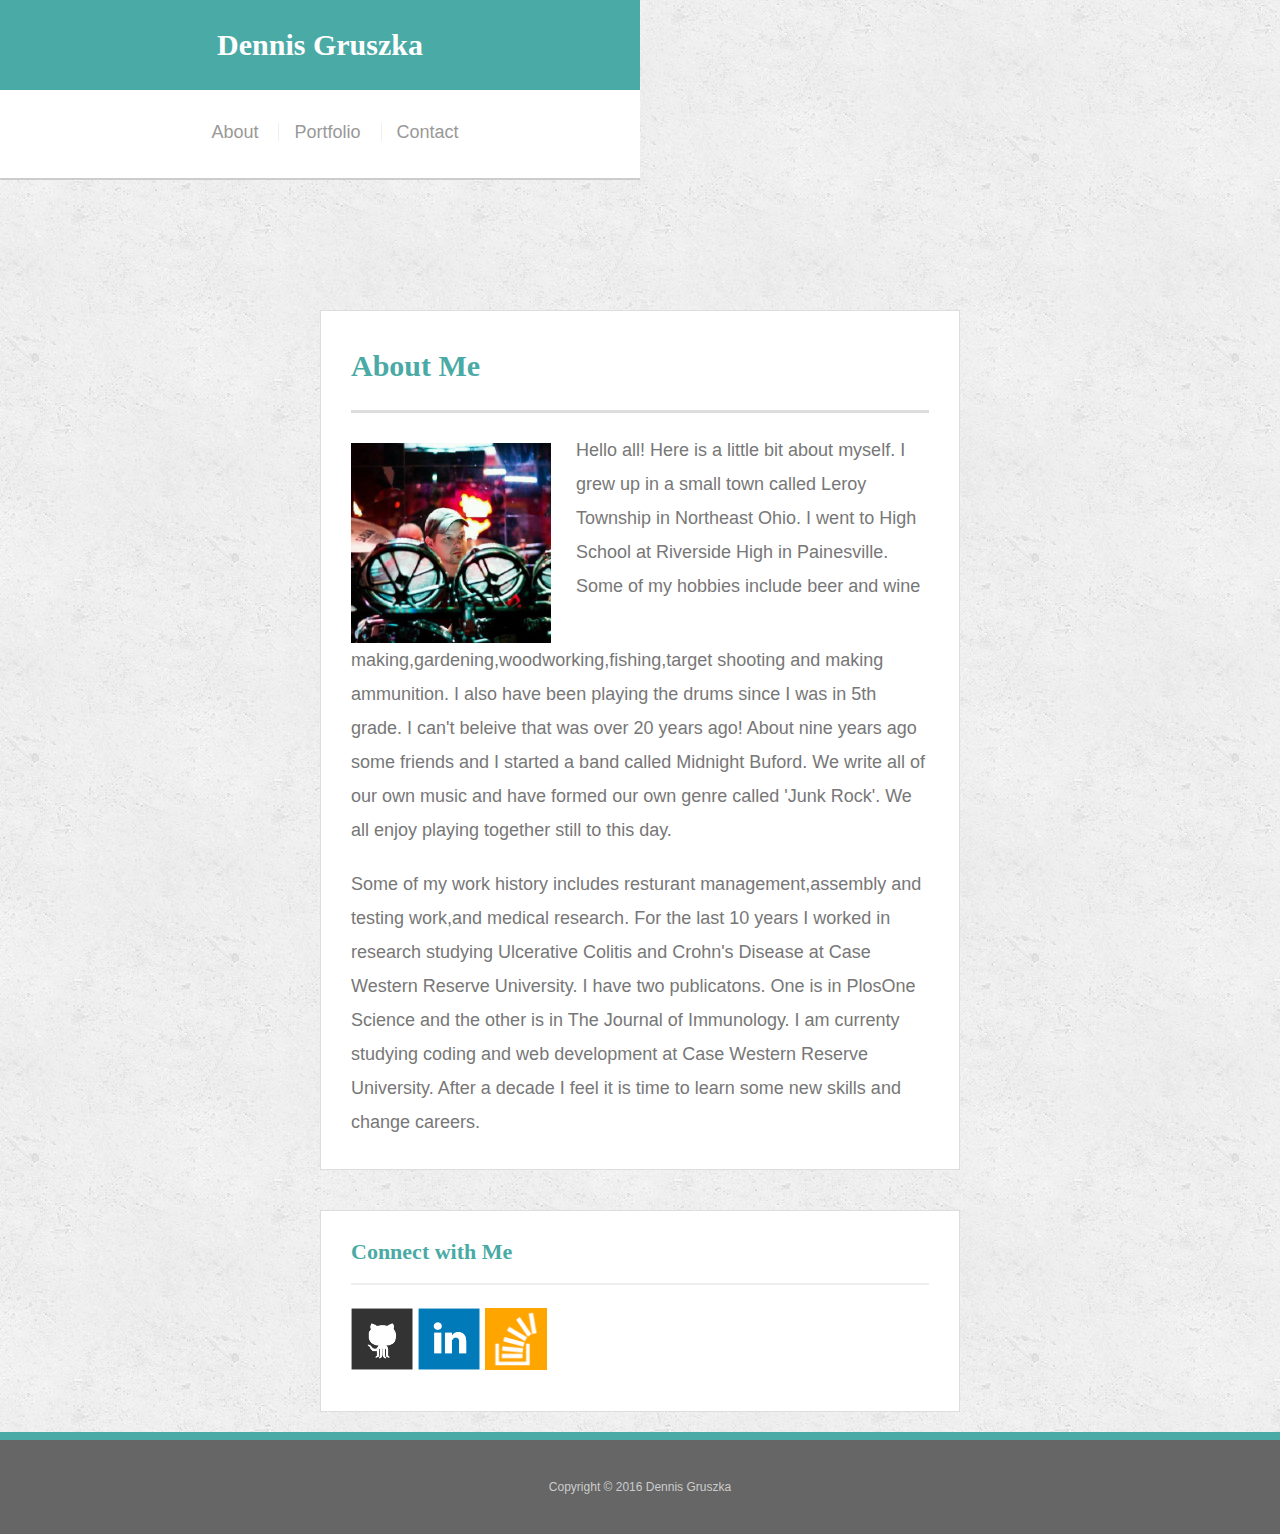
<file: index.html>
<!doctype html>
<html lang="en-us">

<head>
  <meta name="viewport" content="width=device-width, initial-scale=1.0">
  <meta charset="UTF-8">
  <title>About | Dennis Gruszka</title>
 <link rel="stylesheet" type="text/css" href="assets/css/reset.css">
<link rel="stylesheet" type="text/css" href="assets/css/style.css">
  <link rel="stylesheet" type="text/css" href="assets/css/980.css">
  <link rel="stylesheet" type="text/css" href="assets/css/768.css">
  <link rel="stylesheet" type="text/css" href="assets/css/640.css">

 
</head>

<body>

  <header id="masthead">
    <div class="container">
      <a href="index.html" id="logo">Dennis Gruszka</a>
      <nav>
        <a href="index.html">About</a>
        <a href="portfolio.html">Portfolio</a>
        <a href="contact.html">Contact</a>
      </nav>
    </div>
  </header>

  <div id="main-container" class="container">
    <section class="main-section">
      <h1>About Me</h1>

      <img src="assets/images/me.jpg" class="auth-image" alt="Dennis on drums">

      <p>Hello all!  Here is a little bit about myself. I grew up in a small town called Leroy Township in Northeast Ohio. I went to High School at Riverside High in Painesville. Some of my hobbies include beer and wine making,gardening,woodworking,fishing,target shooting and making ammunition. I also have been playing the drums since I was in 5th grade. I can't beleive that was over 20 years ago! About nine years ago some friends and I started a band called Midnight Buford. We write all of our own music and have formed our own genre called 'Junk Rock'. We all enjoy playing together still to this day.</p>

      <p>Some of my work history includes resturant management,assembly and testing work,and medical research. For the last 10 years I worked in research studying Ulcerative Colitis and Crohn's Disease at Case Western Reserve University. I have two publicatons. One is in PlosOne Science and the other is in The Journal of Immunology. I am currenty studying coding and web development at Case Western Reserve University. After a decade I feel it is time to learn some new skills and change careers.</p>

    </section>

    <section class="sidebar">
      <div id="connect">
        <h2>Connect with Me</h2>

       <a href="https://github.com/test60six/test60six.github.io" target="_blank"><img src="assets/images/github-128.png" class="social" alt="GitHub" /></a>
        
        <a href="https://www.linkedin.com/in/dennis-gruszka-0414ba64" target="_blank"><img src="assets/images/linkedin-128.png" class="social" alt="LinkedIn" /></a>
        
        <a href="https://stackoverflow.com/users/8238155/test60six" target="_blank"><img src="assets/images/stackoverflow-128.png" class="social" alt="Stack Overflow" /></a>
      </div>
    </section>
  </div>

  <footer>
    <div class="container">
      Copyright &copy; 2016 Dennis Gruszka
    </div>
  </footer>
</body>

</html>
</file>
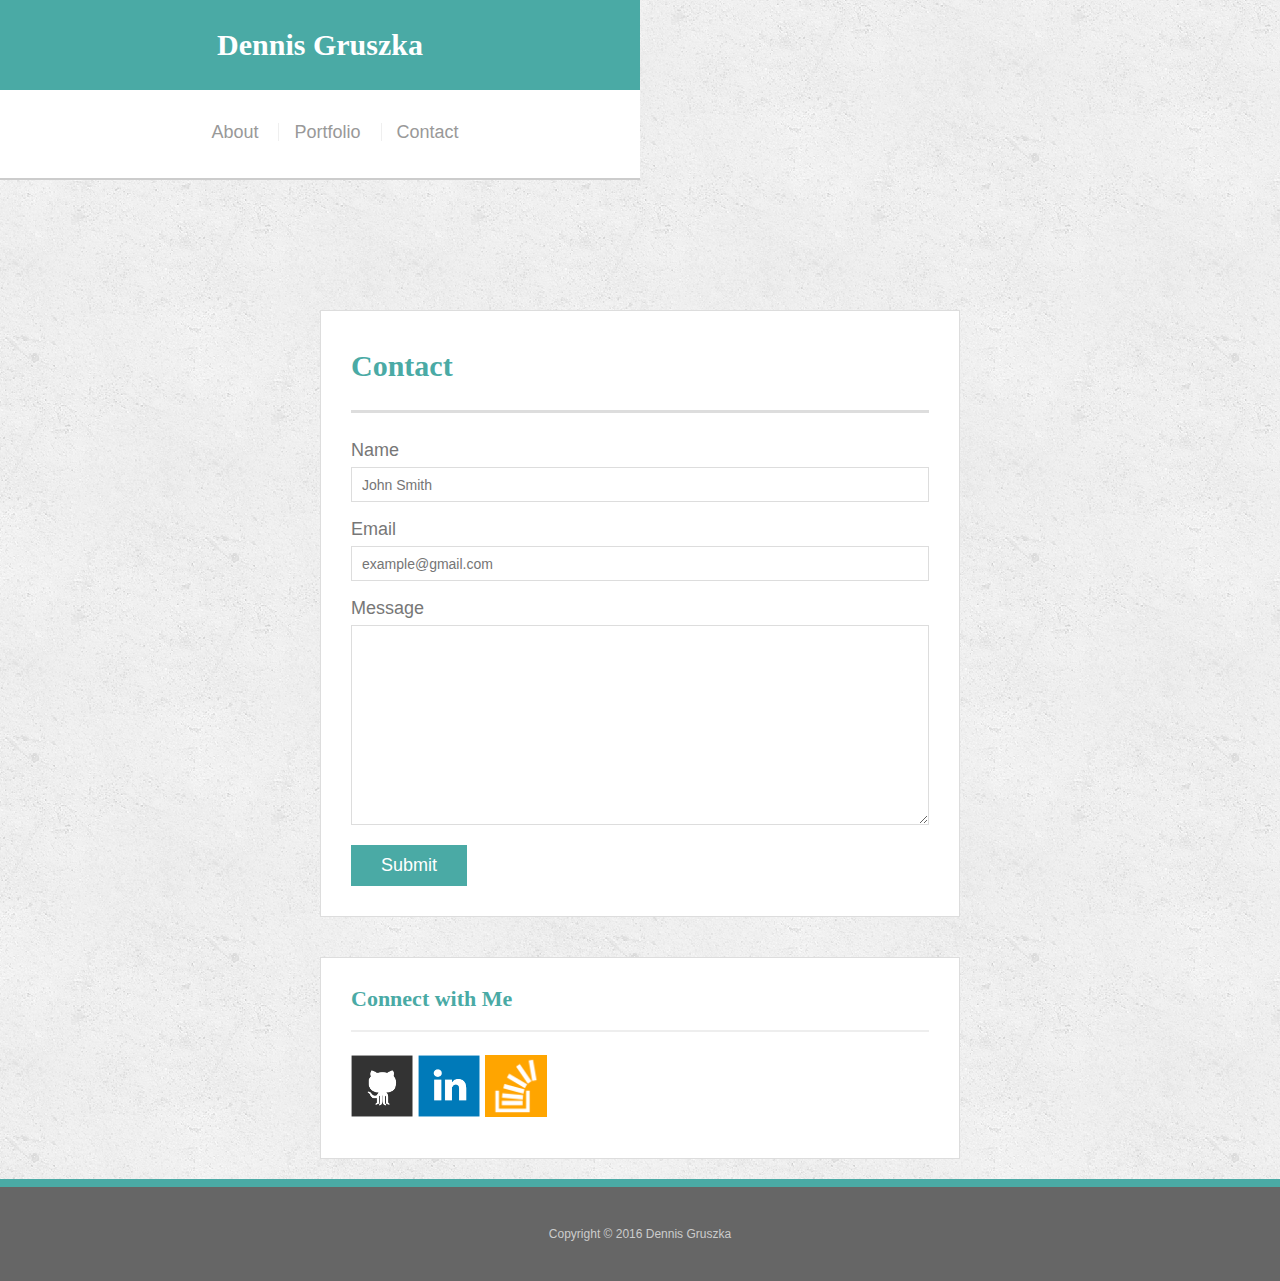
<file: contact.html>
<!doctype html>
<html lang="en-us">

<head>
  <meta name="viewport" content="width=device-width, initial-scale=1.0">
  <meta charset="UTF-8">
  <title>About | Dennis Gruszka</title>
 <link rel="stylesheet" type="text/css" href="assets/css/reset.css">
<link rel="stylesheet" type="text/css" href="assets/css/style.css">
  <link rel="stylesheet" type="text/css" href="assets/css/980.css">
  <link rel="stylesheet" type="text/css" href="assets/css/768.css">
  <link rel="stylesheet" type="text/css" href="assets/css/640.css">
</head>

<body>

  <header id="masthead">
    <div class="container">
      <a href="index.html" id="logo">Dennis Gruszka</a>
      <nav>
        <a href="index.html">About</a>
        <a href="portfolio.html">Portfolio</a>
        <a href="contact.html">Contact</a>
      </nav>
    </div>
  </header>

  <div id="main-container" class="container">
    <section class="main-section">
      <h1>Contact</h1>

      <form id="contact-form">
        <ul>
          <li>
            <label for="name">Name</label>
            <input type="text" id="name" name="name" placeholder="John Smith" required="required">
          </li>
          <li>
            <label for="email">Email</label>
            <input type="email" id="email" name="email" placeholder="example@gmail.com" required="required">
            <form action="mailto:test60six@gmail.com" method="post" enctype="text/plain">
          </li>
          <li>
            <label for="message">Message</label>
            <textarea id="message" name="message" required="required"></textarea>
          </li>
        </ul>
        <input type="submit">
      </form>

    </section>

    <section class="sidebar">
      <div id="connect">
        <h2>Connect with Me</h2>

          <a href="https://github.com/test60six/test60six.github.io" target="_blank"><img src="assets/images/github-128.png" class="social" alt="GitHub" /></a>
        
        <a href="https://www.linkedin.com/in/dennis-gruszka-0414ba64" target="_blank"><img src="assets/images/linkedin-128.png" class="social" alt="LinkedIn" /></a>
        
        <a href="https://stackoverflow.com/users/8238155/test60six" target="_blank"><img src="assets/images/stackoverflow-128.png" class="social" alt="Stack Overflow" /></a>
      </div>
    </section>
  </div>

  <footer>
    <div class="container">
      Copyright &copy; 2016 Dennis Gruszka
    </div>
  </footer>
</body>

</html>
</file>
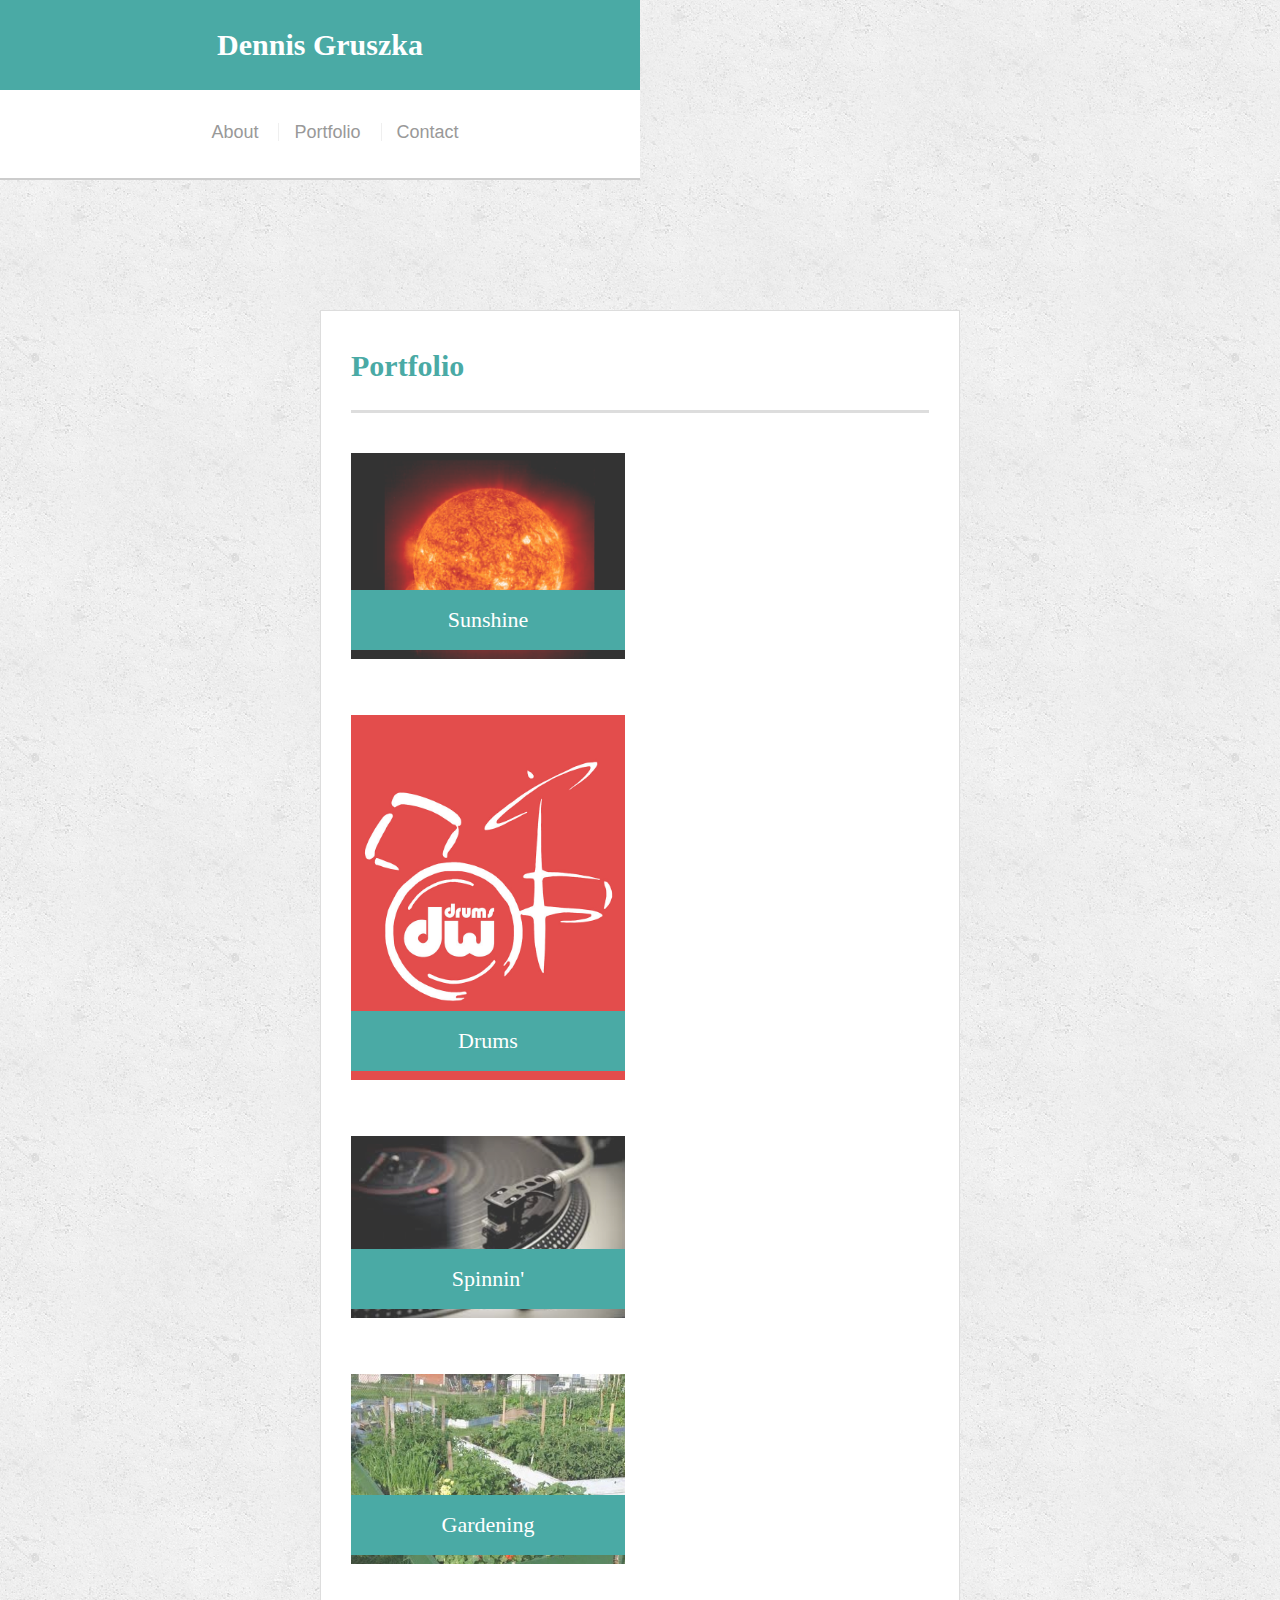
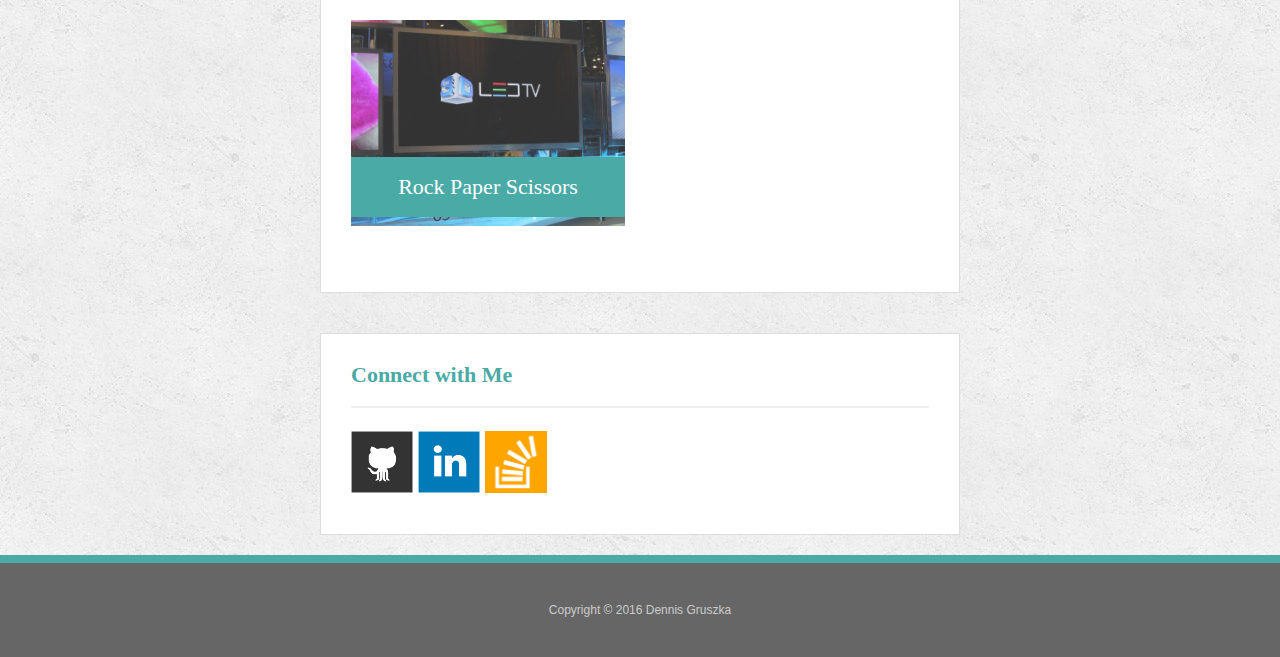
<file: portfolio.html>
<!doctype html>
<html lang="en-us">

<head>
  <meta name="viewport" content="width=device-width, initial-scale=1.0">
  <meta charset="UTF-8">
  <title>About | Dennis Gruszka</title>
 <link rel="stylesheet" type="text/css" href="assets/css/reset.css">
<link rel="stylesheet" type="text/css" href="assets/css/style.css">
  <link rel="stylesheet" type="text/css" href="assets/css/980.css">
  <link rel="stylesheet" type="text/css" href="assets/css/768.css">
  <link rel="stylesheet" type="text/css" href="assets/css/640.css">
</head>

<body>

  <header id="masthead">
    <div class="container">
      <a href="index.html" id="logo"> Dennis Gruszka </a>
      <nav>
        <a href="index.html">About </a>
        <a href="portfolio.html">Portfolio </a>
        <a href="contact.html">Contact </a>
      </nav>
    </div>
  </header>

  <div id="main-container" class="container">
    <section class="main-section">
      <h1>Portfolio</h1>

      <div class="work">
        <img src="assets/images/sun.jpg" alt="sun photo">

        <h3>Sunshine</h3>
      </div>
      <div class="work">
        <img src="assets/images/dw.jpg" alt="dw logo">

        <h3>Drums</h3>
      </div>
      <div class="work">
        <img src="assets/images/Sl1200.jpg" alt="turntable">

        <h3>Spinnin'</h3>
      </div>
      <div class="work">
        <img src="assets/images/garden.jpg" alt="garden">

        <h3>Gardening</h3>
      </div>
      <div class="work">
        <img src="assets/images/technics-q-c-640-480-9.jpg" alt="Rock Paper Scissors">

        <h3>Rock Paper Scissors</h3>
      </div>

    </section>

    <section class="sidebar">
      <div id="connect">
        <h2>Connect with Me</h2>

         <a href="https://github.com/test60six/test60six.github.io" target="_blank"><img src="assets/images/github-128.png" class="social" alt="GitHub" /></a>
        
        <a href="https://www.linkedin.com/in/dennis-gruszka-0414ba64" target="_blank"><img src="assets/images/linkedin-128.png" class="social" alt="LinkedIn" /></a>
        
        <a href="https://stackoverflow.com/users/8238155/test60six" target="_blank"><img src="assets/images/stackoverflow-128.png" class="social" alt="Stack Overflow" /></a>
      </div>
    </section>
  </div>

  <footer>
    <div class="container">
      Copyright &copy; 2016 Dennis Gruszka
    </div>
  </footer>
</body>

</html>
</file>
<file: assets/css/style.css>
body {
  font-family: Arial, "Helvetica Neue", Helvetica, sans-serif;
  font-size: 18px;
  line-height: 34px;
  color: #777;
  background: url("../images/concrete_seamless.png");
}

* {
  box-sizing: border-box;
}

/* general */

.container {
  width: 100%;
  max-width: 960px;
  margin: 0 auto;
  clear: both;
}

h1,
h2,
h3,
p {
  margin-bottom: 20px;
}

p:last-child {
  margin-bottom: 0;
}

h1,
h2,
h3 {
  font-family: Georgia, Times, "Times New Roman", serif;
  font-weight: 700;
  color: #4aaaa5;
}

h1 {
  padding-bottom: 20px;
  font-size: 30px;
  line-height: 49px;
  border-bottom: 3px solid #ddd;
}

h2,
h3 {
  font-size: 22px;
}

/* header */

#masthead {
  position: fixed;
  z-index: 99;
  width: 100%;
  margin: 0 0 30px;
  overflow: auto;
  color: #fff;
  background: #fff;
  border-bottom: 2px solid #ccc;
}

#logo {
  float: left;
  width: 250px;
  height: 90px;
  font-family: Georgia, Times, "Times New Roman", serif;
  font-size: 30px;
  font-weight: 700;
  line-height: 90px;
  color: #fff;
  text-align: center;
  text-decoration: none;
  background: #4aaaa5;
}

nav {
  float: right;
  margin-top: 25px;
}

nav a {
  display: inline-block;
  padding-left: 15px;
  margin-left: 15px;
  line-height: 18px;
  color: #999;
  text-decoration: none;
  border-left: 1px solid #efefef;
}

nav a:first-child {
  border-left: 0 none;
}

/* footer */

footer {
  padding: 30px 0;
  clear: both;
  font-size: 12px;
  color: #fff;
  color: #ccc;
  text-align: center;
  background: #666;
  border-top: 8px solid #4aaaa5;
}

/* sidebar */

.sidebar {
  float: right;
  width: 100%;
  max-width: 270px;
  padding: 30px;
  margin-bottom: 20px;
  background: #fff;
  border: 1px solid #ddd;
}

h3,
.sidebar h2 {
  padding-bottom: 20px;
  margin-bottom: 15px;
  line-height: 22px;
  border-bottom: 2px solid #eee;
}

.social {
  width: 62px;
  height: 62px;
  margin-top: 8px;
  margin-right: 5px;
}

.social:last-child {
  margin-right: 0;
}

/* main */

#main-container {
  padding-top: 130px;
}

.main-section {
  float: left;
  width: 100%;
  max-width: 650px;
  padding: 30px;
  margin: 0 0 40px;
  background: #fff;
  border: 1px solid #ddd;
}

/* portfolio page */

.work {
  position: relative;
  float: left;
  width: 274px;
  margin: 20px 0 25px;
  overflow: auto;
}

.work:nth-child(even) {
  margin-right: 40px;
}

.work img {
  width: 100%;
  border: 0 none;
  opacity: 0.8;
}

.work h3 {
  position: absolute;
  bottom: 20px;
  width: 100%;
  padding: 15px;
  margin-bottom: 0;
  font-weight: 300;
  line-height: 30px;
  color: #fff;
  text-align: center;
  background: #4aaaa5;
  border-bottom: 0;
}

.auth-image {
  float: left;
  width: 200px;
  height: auto;
  margin-top: 10px;
  margin-right: 25px;
}

/* contact page */

#contact-form ul {
  margin-bottom: 20px;
}

#contact-form li {
  margin-bottom: 10px;
}

label,
input[type=text],
input[type=email],
textarea {
  display: block;
  width: 100%;
}

input[type=text],
input[type=email],
textarea {
  height: 35px;
  padding: 0 10px;
  font-size: 14px;
  border: 1px solid #ddd;
}

textarea {
  height: 200px;
}

input[type=submit] {
  padding: 10px 30px;
  font-size: 18px;
  color: #fff;
  cursor: pointer;
  background: #4aaaa5;
  border: 0 none;
}
</file>
<file: assets/css/980.css>
@media screen and (max-width:980px){

  .main-section {
  
  float: left;
  width: 100%;
  max-width:500px;
  margin: 22px;
  background: #fff;
  border: 1px solid #ddd;
}
 
  .sidebar {
    margin-top:0;
    margin:10px;
    float: right;
    width: 250px;
    padding: 10px;
    background: #fff;
    border: 1px solid #ddd;
}
 
#logo {
  margin-left:30px;
  float: left;
  width: 250px;
  height: 90px;
  font-family: Georgia, Times, "Times New Roman", serif;
  font-size: 30px;
  font-weight: 700;
  line-height: 90px;
  color: #fff;
  text-align: center;
  text-decoration: none;
  background: #4aaaa5;
}



  .container {

  width:100%;
  max-width: 980px;
  
  margin: 0 auto;
  clear: both;
}
s

#masthead {
  
  position:static;
  z-index: 99;
  width: 100%;
  height:50px;
  margin:0 auto;
  overflow: auto;
  color: #fff;
  background: #fff;
  border-bottom: 2px solid #ccc;
}




nav {
  padding-right:50px;
  float: right;
  margin-top: 25px;
}

nav a {
  display: inline-block;

  margin-left:15px;
  line-height: 18px;
  color: #999;
  text-decoration: none;
  border-left: 1px solid #efefef;
}

nav a:first-child {

  border-left: 0 none;

}
}
</file>
<file: assets/css/768.css>
@media screen and (max-width:768px){


  #connect .social{
    width:33%;
    height: 100%;
    margin-top: 0;
  }

  .main-section {
  
  float: left;
  width: 100%;
  max-width:500px;
  margin: 20px;
  background: #fff;
  border: 1px solid #ddd;
}

  .sidebar {

  margin-top:22px;
  float:right;
  width: 200px;
  padding: 20px;

  background: #fff;
  border: 1px solid #ddd;
}
   
 #logo {
  padding:10px;
  font-size: 25px;
}

 .container {
  width: 100%;
  max-width: 768px;
  margin: 0 auto;
  clear: both;
}

#main-container {
  clear: both;
  overflow: auto;
  padding-right: 20px;
}

#masthead {
  padding-right:50px;

  text-align:center;
  position:fixed;
  z-index: 99;
  width: 100%;
  margin: 0 20px 0 20px;
  overflow: auto;
  color: #fff;
  background: #fff;
  border-bottom: 2px solid #ccc;
}


nav {
  float: right;
  margin-top: 25px;
}

nav a {
  display: inline-block;
  padding-right:35px;
  padding-left: 15px;
  margin-left:15px;
  line-height: 18px;
  color: #999;
  text-decoration: none;
  border-left: 1px solid #efefef;
}

nav a:first-child {

  border-left: 0 none;

}
}
</file>
<file: assets/css/640.css>
@media screen and (min-width: 640px) {

  
  .sidebar {

  width: 100%;
  max-width: 640px;
  padding: 30px;
  margin-bottom: 20px;
  background: #fff;
  border: 1px solid #ddd;
}
  #logo {
  position:static;
  float: left;
  width: 640px;
  height: 89.9px;
  font-family: Georgia, Times, "Times New Roman", serif;
  font-size: 30px;
  font-weight: 700;
  line-height: 90px;
  color: #fff;
  text-align: center;
  text-decoration: none;
  background: #4aaaa5;
}


  .container {
  width: 100%;
  max-width: 640px;
  margin: 0 auto;
  clear: both;
}

#main-container {
  padding-top: 130px;
}

#masthead {
  text-align:center;
  position:static;
  z-index: 99;
  width: 640px;
  height: 180px;
  margin:0;
  overflow: auto;
  color: #fff;
  background: #fff;
  border-bottom: 2px solid #ccc;
}

nav {
  float:right;
  margin-top: 25px;
  width:640px;
  height:89.9px;
}

nav a {
  display:inline-block;
  padding-left: 15px;
  margin-left: 15px;
  line-height: 18px;
  color: #999;
  text-decoration: none;
  border-left: 1px solid #efefef;

}

nav a:first-child {
  border-left: 0 none;
}

}
</file>
